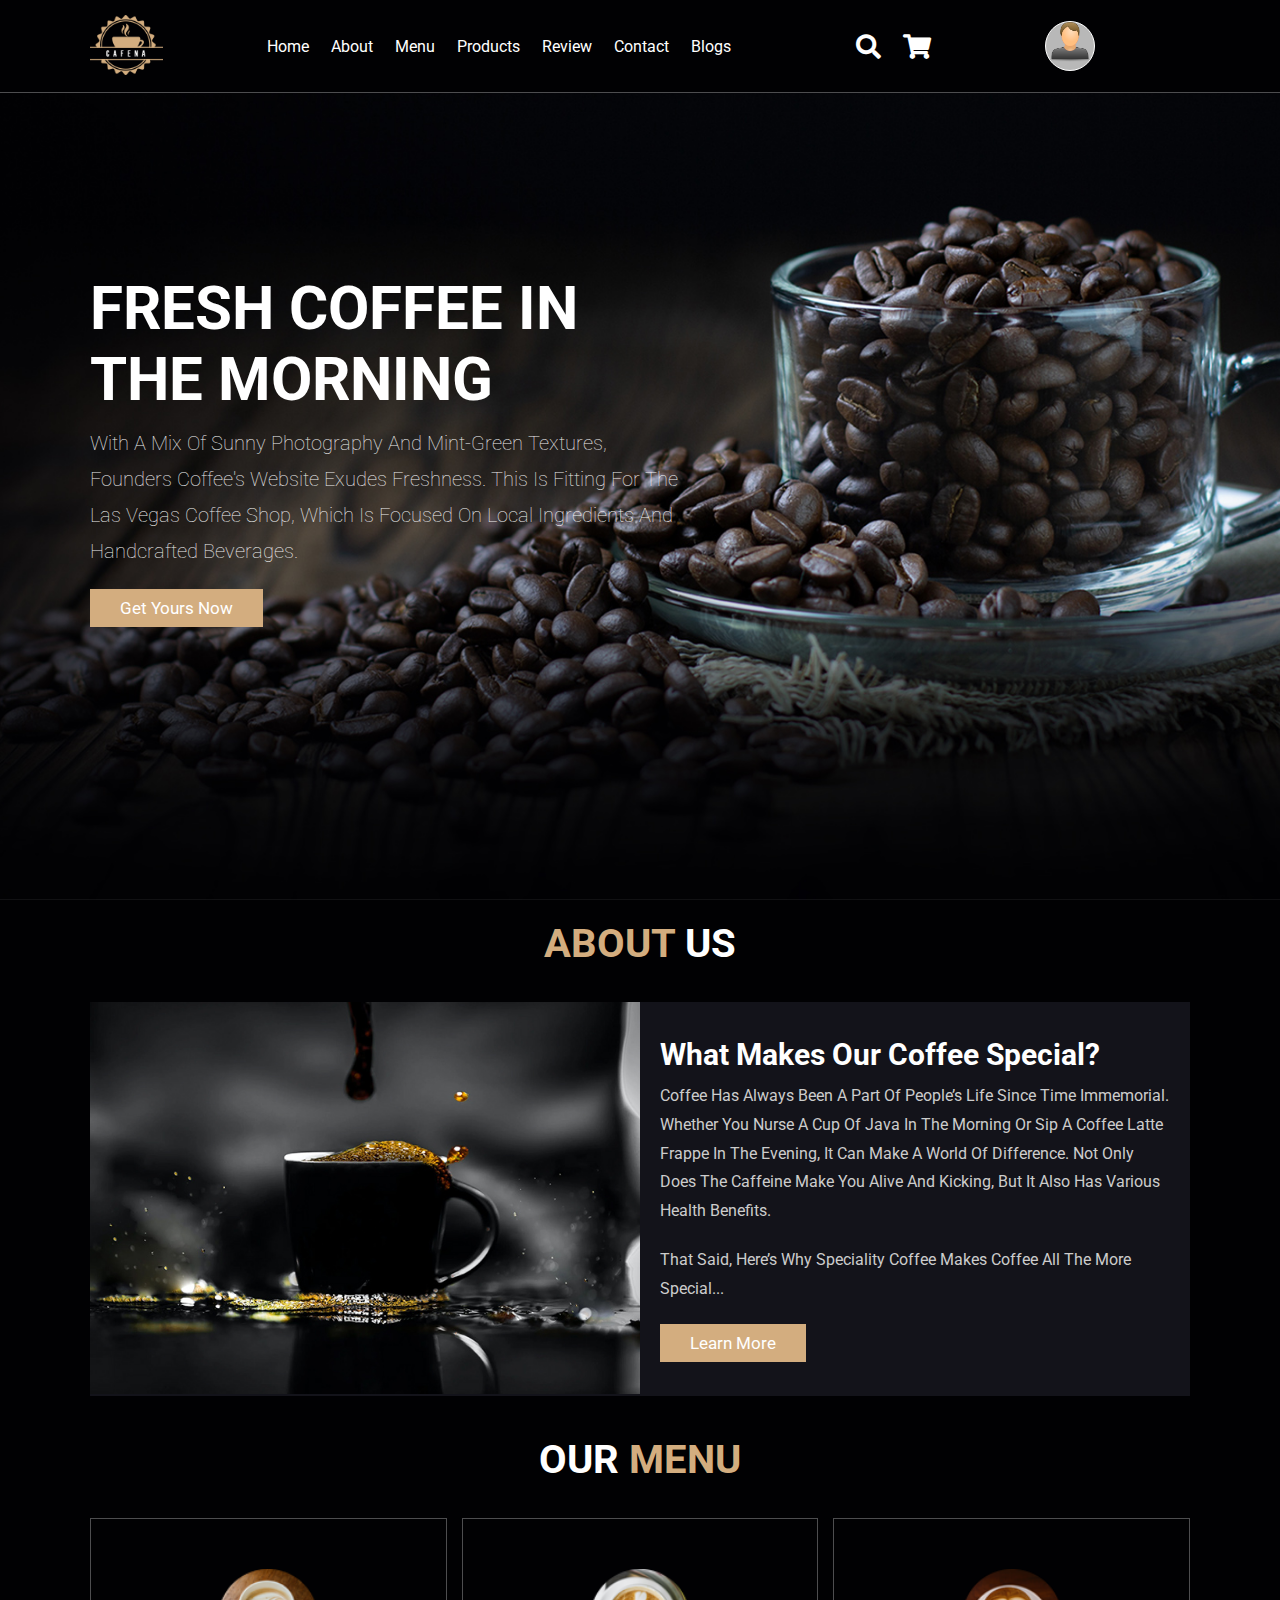
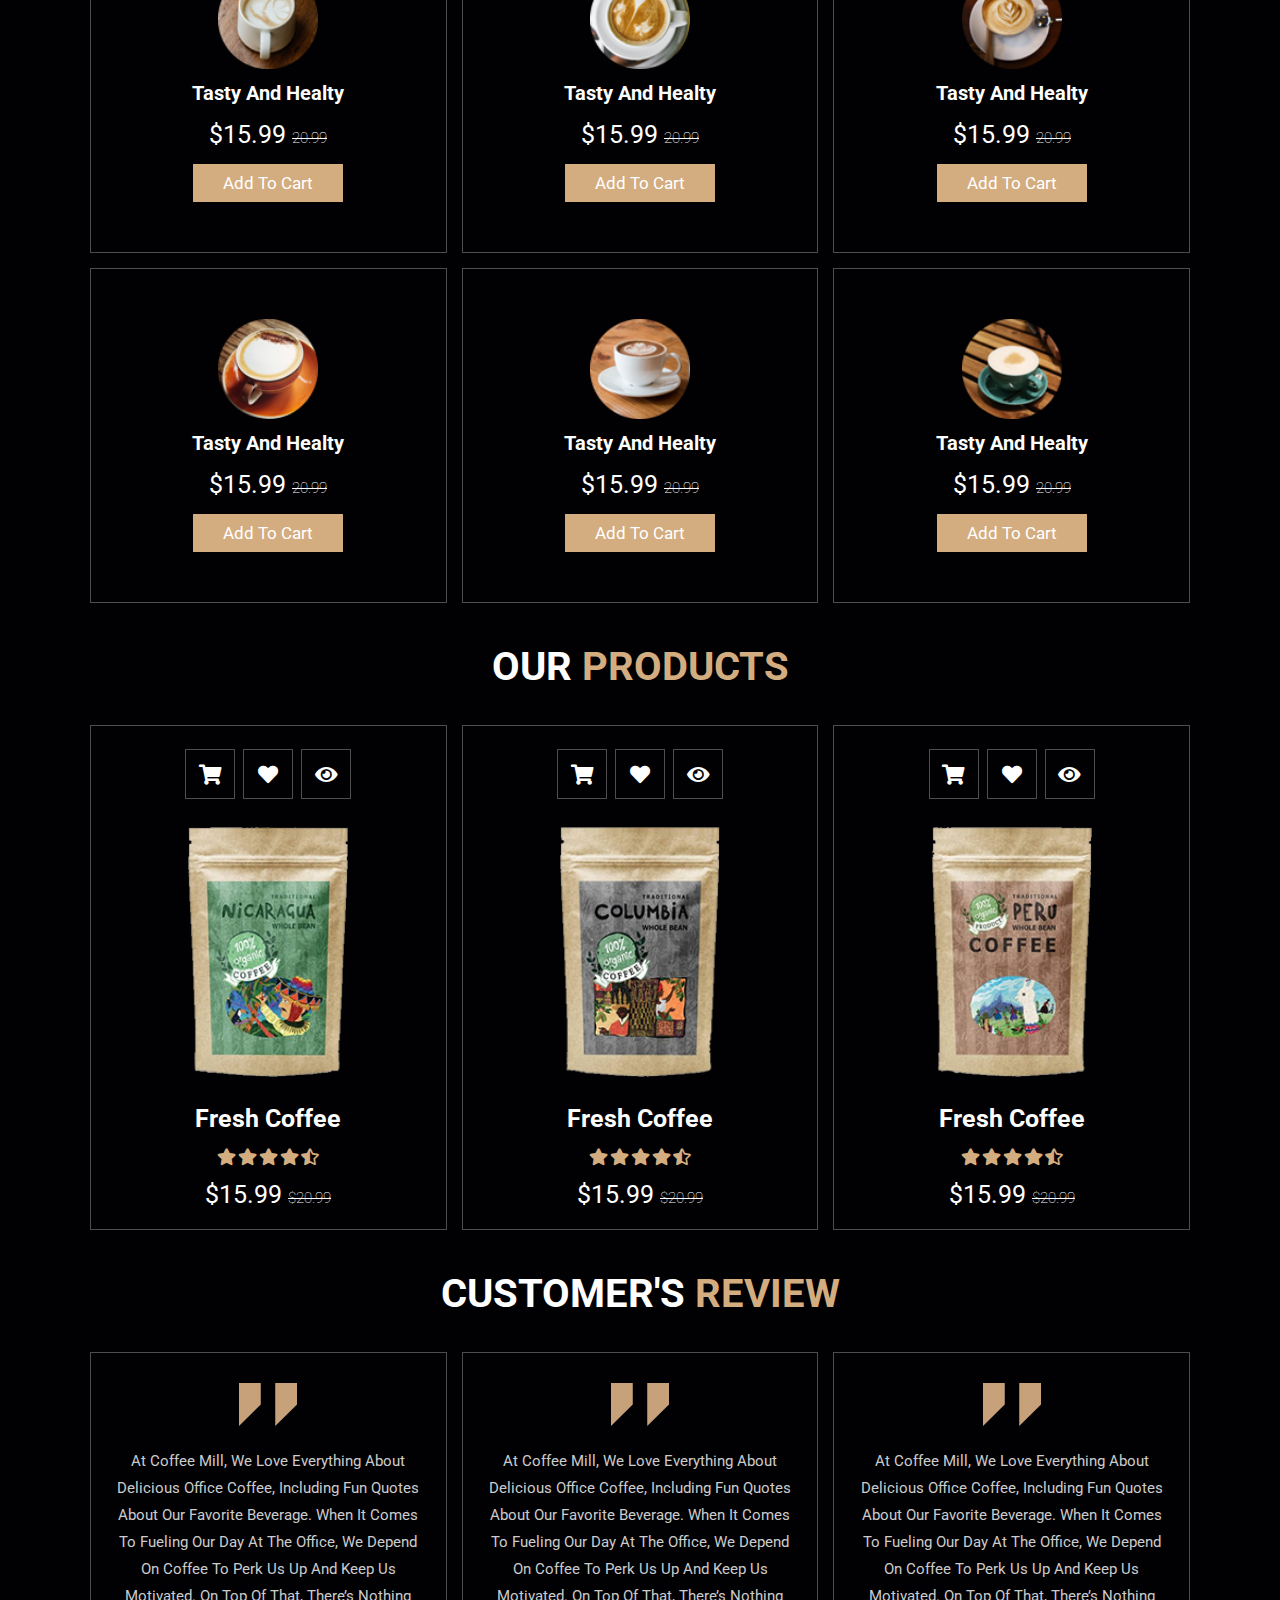
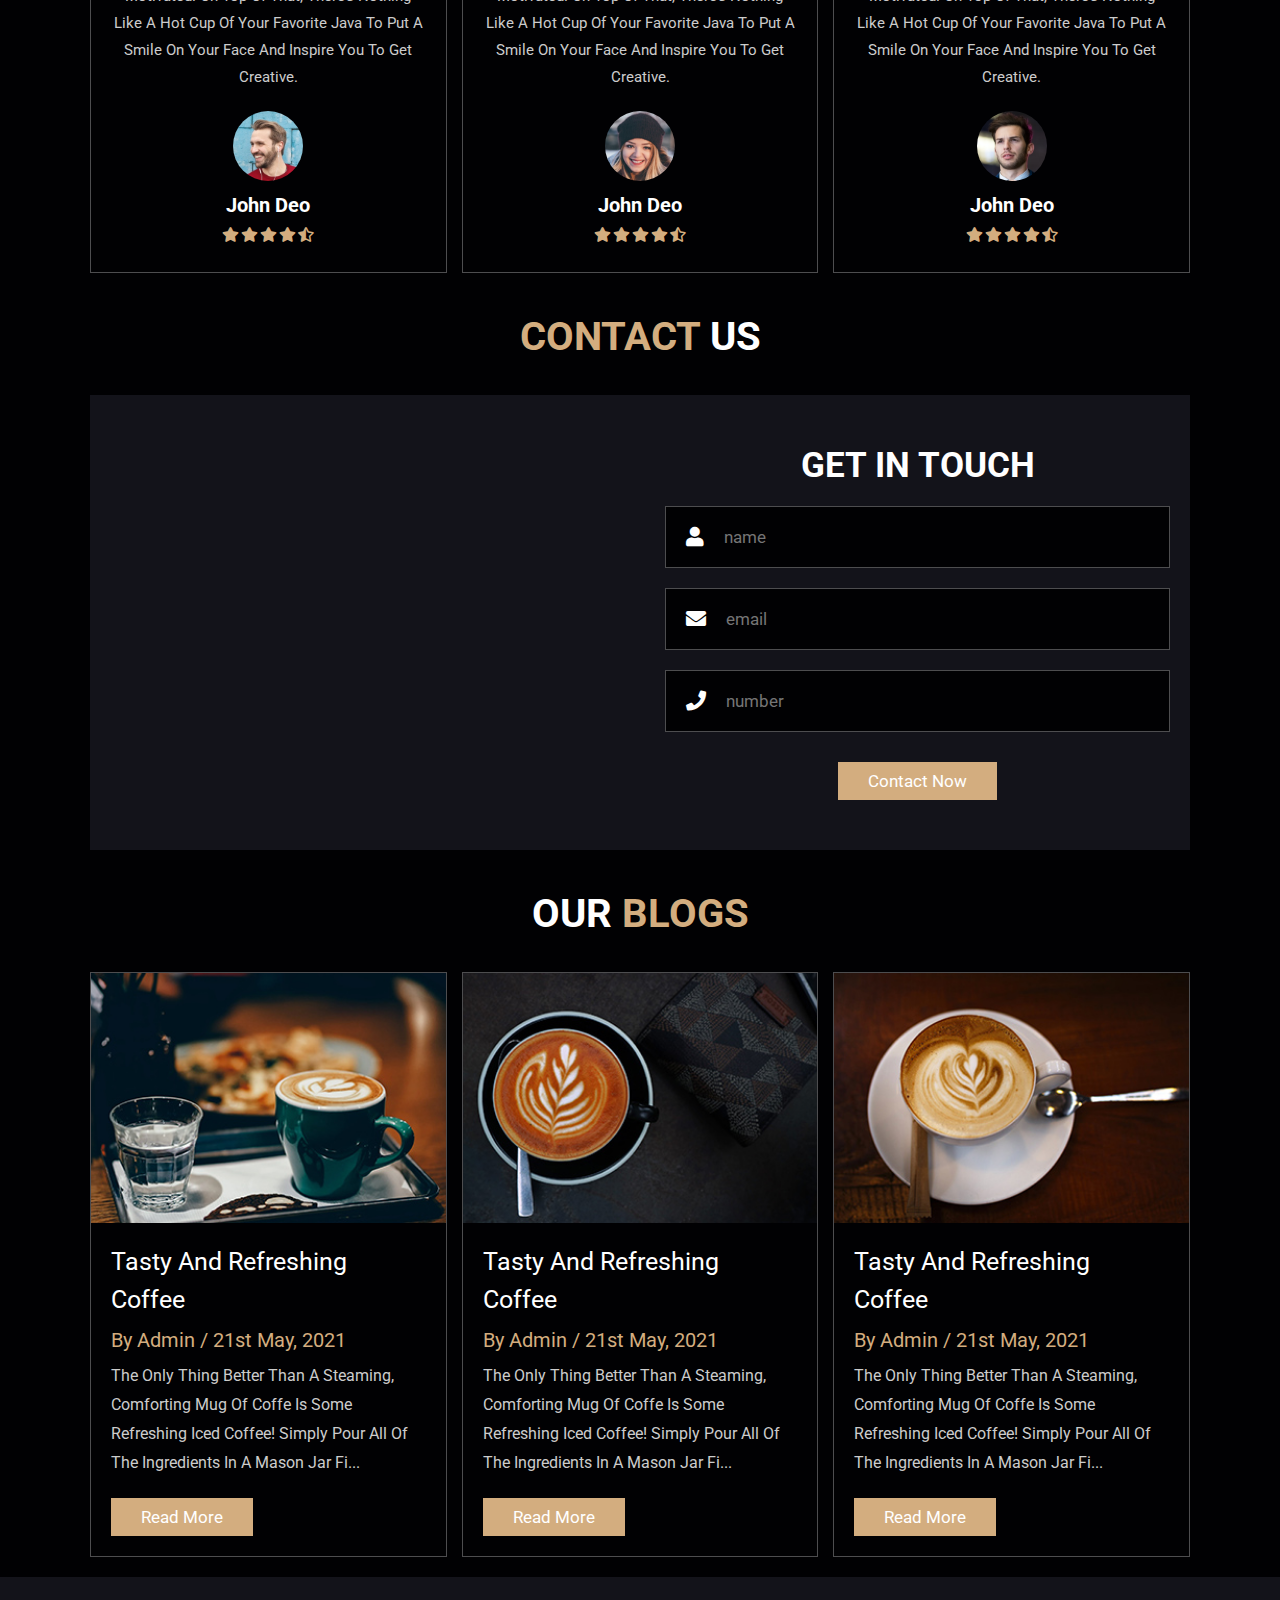
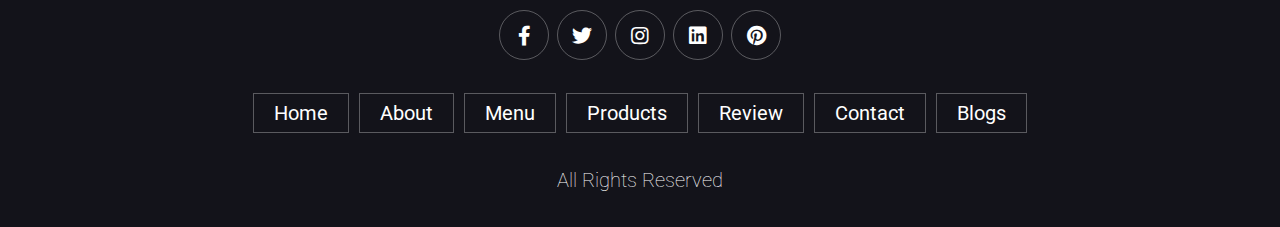
<file: TTNM/index.html>
<!DOCTYPE html>
<html lang="en">
<head>
    <meta charset="UTF-8">
    <meta http-equiv="X-UA-Compatible" content="IE=edge">
    <meta name="viewport" content="width=device-width, initial-scale=1.0">
    <title>complete responsive coffee shop website design</title>

    <!-- font awesome cdn link  -->
    <link rel="stylesheet" href="https://cdnjs.cloudflare.com/ajax/libs/font-awesome/5.15.4/css/all.min.css">

    <!-- custom css file link  -->
    <link rel="stylesheet" href="css/style.css">

</head>
<body onload="load()">
    
<!-- header section starts  -->

<header class="header">

    <a href="#" class="logo">
        <img src="images/logo.png" alt="">
    </a>

    <nav class="navbar">
        <a href="#home">home</a>
        <a href="#about">about</a>
        <a href="#menu">menu</a>
        <a href="#products">products</a>
        <a href="#review">review</a>
        <a href="#contact">contact</a>
        <a href="#blogs">blogs</a>
    </nav>
   

    <div class="icons">
        <div class="fas fa-search" id="search-btn"></div>
        <div class="fas fa-shopping-cart" id="cart-btn" onclick="location.href='cart.html'"></div>
        <div class="fas fa-bars" id="menu-btn"></div>
    </div>

    <div style="width: 15%; display: flex; align-items: center; ">
        <div class="dropdown">
            <div style=" display: flex;  align-items: center; justify-content: space-between; ">
                <div id="name_user" style="color: white; margin-right: 20px; font-size: medium;"></div>
                <div class="img_user">
                     <img src="./images/young-user-icon.png" id="profile-img" width="40px" height="40px">
                </div>
            </div>
            <div class="dropdown-content">
            <div class="btn-user" onclick="location.href='profile.html'">Profile</div>
            <hr/>
            <div class="btn-user" >Log out!</div>
            </div>
          </div>
    </div>

    <div class="search-form">
        <input type="search" id="search-box" placeholder="search here...">
        <label for="search-box" class="fas fa-search"></label>
    </div>

    <div class="cart-items-container">
        <div class="cart-item">
            <span class="fas fa-times"></span>
            <img src="images/cart-item-1.png" alt="">
            <div class="content">
                <h3>cart item 01</h3>
                <div class="price">$15.99/-</div>
            </div>
        </div>
        <div class="cart-item">
            <span class="fas fa-times"></span>
            <img src="images/cart-item-2.png" alt="">
            <div class="content">
                <h3>cart item 02</h3>
                <div class="price">$15.99/-</div>
            </div>
        </div>
        <div class="cart-item">
            <span class="fas fa-times"></span>
            <img src="images/cart-item-3.png" alt="">
            <div class="content">
                <h3>cart item 03</h3>
                <div class="price">$15.99/-</div>
            </div>
        </div>
        <div class="cart-item">
            <span class="fas fa-times"></span>
            <img src="images/cart-item-4.png" alt="">
            <div class="content">
                <h3>cart item 04</h3>
                <div class="price">$15.99/-</div>
            </div>
        </div>
        <a href="#" class="btn">checkout now</a>
    </div>

</header>

<!-- header section ends -->

<!-- home section starts  -->

<section class="home" id="home">

    <div class="content">
        <h3>fresh coffee in the morning</h3>
        <p>With a mix of sunny photography and mint-green textures, Founders Coffee's website exudes freshness. This is fitting for the Las Vegas coffee shop, which is focused on local ingredients and handcrafted beverages.</p>
        <a href="#" class="btn">get yours now</a>
    </div>

</section>

<!-- home section ends -->

<!-- about section starts  -->

<section class="about" id="about">

    <h1 class="heading"> <span>about</span> us </h1>

    <div class="row">

        <div class="image">
            <img src="images/about-img.jpeg" alt="">
        </div>

        <div class="content">
            <h3>what makes our coffee special?</h3>
            <p>Coffee has always been a part of people’s life since time immemorial. Whether you nurse a cup of java in the morning or sip a coffee latte frappe in the evening, it can make a world of difference. Not only does the caffeine make you alive and kicking, but it also has various health benefits.</p>
            <p>That said, here’s why speciality coffee makes coffee all the more special...</p>
            <a href="#" class="btn">learn more</a>
        </div>

    </div>

</section>

<!-- about section ends -->

<!-- menu section starts  -->

<section class="menu" id="menu">

    <h1 class="heading"> our <span>menu</span> </h1>

    <div class="box-container">

        <div class="box">
            <img src="images/menu-1.png" alt="">
            <h3>tasty and healty</h3>
            <div class="price">$15.99 <span>20.99</span></div>
            <a href="#" class="btn">add to cart</a>
        </div>

        <div class="box">
            <img src="images/menu-2.png" alt="">
            <h3>tasty and healty</h3>
            <div class="price">$15.99 <span>20.99</span></div>
            <a href="#" class="btn">add to cart</a>
        </div>

        <div class="box">
            <img src="images/menu-3.png" alt="">
            <h3>tasty and healty</h3>
            <div class="price">$15.99 <span>20.99</span></div>
            <a href="#" class="btn">add to cart</a>
        </div>

        <div class="box">
            <img src="images/menu-4.png" alt="">
            <h3>tasty and healty</h3>
            <div class="price">$15.99 <span>20.99</span></div>
            <a href="#" class="btn">add to cart</a>
        </div>

        <div class="box">
            <img src="images/menu-5.png" alt="">
            <h3>tasty and healty</h3>
            <div class="price">$15.99 <span>20.99</span></div>
            <a href="#" class="btn">add to cart</a>
        </div>

        <div class="box">
            <img src="images/menu-6.png" alt="">
            <h3>tasty and healty</h3>
            <div class="price">$15.99 <span>20.99</span></div>
            <a href="#" class="btn">add to cart</a>
        </div>

    </div>

</section>

<!-- menu section ends -->

<section class="products" id="products">

    <h1 class="heading"> our <span>products</span> </h1>

    <div class="box-container">

        <div class="box">
            <div class="icons">
                <a href="#" class="fas fa-shopping-cart" onclick="add()"></a>
                <a href="#" class="fas fa-heart"></a>
                <a href="productDetail.html" class="fas fa-eye"></a>
            </div>
            <div class="image">
                <img src="images/product-1.png" alt="">
            </div>
            <div class="content">
                <h3>fresh coffee</h3>
                <div class="stars">
                    <i class="fas fa-star"></i>
                    <i class="fas fa-star"></i>
                    <i class="fas fa-star"></i>
                    <i class="fas fa-star"></i>
                    <i class="fas fa-star-half-alt"></i>
                </div>
                <div class="price">$15.99 <span>$20.99</span></div>
            </div>
        </div>

        <div class="box">
            <div class="icons">
                <a href="#" class="fas fa-shopping-cart"></a>
                <a href="#" class="fas fa-heart"></a>
                <a href="#" class="fas fa-eye"></a>
            </div>
            <div class="image">
                <img src="images/product-2.png" alt="">
            </div>
            <div class="content">
                <h3>fresh coffee</h3>
                <div class="stars">
                    <i class="fas fa-star"></i>
                    <i class="fas fa-star"></i>
                    <i class="fas fa-star"></i>
                    <i class="fas fa-star"></i>
                    <i class="fas fa-star-half-alt"></i>
                </div>
                <div class="price">$15.99 <span>$20.99</span></div>
            </div>
        </div>

        <div class="box">
            <div class="icons">
                <a href="#" class="fas fa-shopping-cart"></a>
                <a href="#" class="fas fa-heart"></a>
                <a href="#" class="fas fa-eye"></a>
            </div>
            <div class="image">
                <img src="images/product-3.png" alt="">
            </div>
            <div class="content">
                <h3>fresh coffee</h3>
                <div class="stars">
                    <i class="fas fa-star"></i>
                    <i class="fas fa-star"></i>
                    <i class="fas fa-star"></i>
                    <i class="fas fa-star"></i>
                    <i class="fas fa-star-half-alt"></i>
                </div>
                <div class="price">$15.99 <span>$20.99</span></div>
            </div>
        </div>

    </div>

</section>

<!-- review section starts  -->

<section class="review" id="review">

    <h1 class="heading"> customer's <span>review</span> </h1>

    <div class="box-container">

        <div class="box">
            <img src="images/quote-img.png" alt="" class="quote">
            <p>At Coffee Mill, we love everything about delicious office coffee, including fun quotes about our favorite beverage. When it comes to fueling our day at the office, we depend on coffee to perk us up and keep us motivated. On top of that, there’s nothing like a hot cup of your favorite java to put a smile on your face and inspire you to get creative.</p>
            <img src="images/pic-1.png" class="user" alt="">
            <h3>john deo</h3>
            <div class="stars">
                <i class="fas fa-star"></i>
                <i class="fas fa-star"></i>
                <i class="fas fa-star"></i>
                <i class="fas fa-star"></i>
                <i class="fas fa-star-half-alt"></i>
            </div>
        </div>

        <div class="box">
            <img src="images/quote-img.png" alt="" class="quote">
            <p>At Coffee Mill, we love everything about delicious office coffee, including fun quotes about our favorite beverage. When it comes to fueling our day at the office, we depend on coffee to perk us up and keep us motivated. On top of that, there’s nothing like a hot cup of your favorite java to put a smile on your face and inspire you to get creative.</p>
            <img src="images/pic-2.png" class="user" alt="">
            <h3>john deo</h3>
            <div class="stars">
                <i class="fas fa-star"></i>
                <i class="fas fa-star"></i>
                <i class="fas fa-star"></i>
                <i class="fas fa-star"></i>
                <i class="fas fa-star-half-alt"></i>
            </div>
        </div>
        
        <div class="box">
            <img src="images/quote-img.png" alt="" class="quote">
            <p>At Coffee Mill, we love everything about delicious office coffee, including fun quotes about our favorite beverage. When it comes to fueling our day at the office, we depend on coffee to perk us up and keep us motivated. On top of that, there’s nothing like a hot cup of your favorite java to put a smile on your face and inspire you to get creative.</p>
            <img src="images/pic-3.png" class="user" alt="">
            <h3>john deo</h3>
            <div class="stars">
                <i class="fas fa-star"></i>
                <i class="fas fa-star"></i>
                <i class="fas fa-star"></i>
                <i class="fas fa-star"></i>
                <i class="fas fa-star-half-alt"></i>
            </div>
        </div>

    </div>

</section>

<!-- review section ends -->

<!-- contact section starts  -->

<section class="contact" id="contact">

    <h1 class="heading"> <span>contact</span> us </h1>

    <div class="row">

        <iframe class="map" src="https://www.google.com/maps/embed?pb=!1m18!1m12!1m3!1d3918.484300945954!2d106.76973361471904!3d10.850721392271097!2m3!1f0!2f0!3f0!3m2!1i1024!2i768!4f13.1!3m3!1m2!1s0x31752763f23816ab%3A0x282f711441b6916f!2zVHLGsOG7nW5nIMSQ4bqhaSBo4buNYyBTxrAgcGjhuqFtIEvhu7kgdGh14bqtdCBUaMOgbmggcGjhu5EgSOG7kyBDaMOtIE1pbmg!5e0!3m2!1svi!2s!4v1654957012744!5m2!1svi!2s" allowfullscreen="" loading="lazy"></iframe>

        <form action="">
            <h3>get in touch</h3>
            <div class="inputBox">
                <span class="fas fa-user"></span>
                <input type="text" placeholder="name">
            </div>
            <div class="inputBox">
                <span class="fas fa-envelope"></span>
                <input type="email" placeholder="email">
            </div>
            <div class="inputBox">
                <span class="fas fa-phone"></span>
                <input type="number" placeholder="number">
            </div>
            <input type="submit" value="contact now" class="btn">
        </form>

    </div>

</section>

<!-- contact section ends -->

<!-- blogs section starts  -->

<section class="blogs" id="blogs">

    <h1 class="heading"> our <span>blogs</span> </h1>

    <div class="box-container">

        <div class="box">
            <div class="image">
                <img src="images/blog-1.jpeg" alt="">
            </div>
            <div class="content">
                <a href="#" class="title">tasty and refreshing coffee</a>
                <span>by admin / 21st may, 2021</span>
                <p>The only thing better than a steaming, comforting mug of coffe is some refreshing iced coffee! Simply pour all of the ingredients in a mason jar fi...</p>
                <a href="#" class="btn">read more</a>
            </div>
        </div>

        <div class="box">
            <div class="image">
                <img src="images/blog-2.jpeg" alt="">
            </div>
            <div class="content">
                <a href="#" class="title">tasty and refreshing coffee</a>
                <span>by admin / 21st may, 2021</span>
                <p>The only thing better than a steaming, comforting mug of coffe is some refreshing iced coffee! Simply pour all of the ingredients in a mason jar fi...</p>
                <a href="#" class="btn">read more</a>
            </div>
        </div>

        <div class="box">
            <div class="image">
                <img src="images/blog-3.jpeg" alt="">
            </div>
            <div class="content">
                <a href="#" class="title">tasty and refreshing coffee</a>
                <span>by admin / 21st may, 2021</span>
                <p>The only thing better than a steaming, comforting mug of coffe is some refreshing iced coffee! Simply pour all of the ingredients in a mason jar fi...</p>
                <a href="#" class="btn">read more</a>
            </div>
        </div>

    </div>

</section>

<!-- blogs section ends -->

<!-- footer section starts  -->

<section class="footer">

    <div class="share">
        <a href="#" class="fab fa-facebook-f"></a>
        <a href="#" class="fab fa-twitter"></a>
        <a href="#" class="fab fa-instagram"></a>
        <a href="#" class="fab fa-linkedin"></a>
        <a href="#" class="fab fa-pinterest"></a>
    </div>

    <div class="links">
        <a href="#">home</a>
        <a href="#">about</a>
        <a href="#">menu</a>
        <a href="#">products</a>
        <a href="#">review</a>
        <a href="#">contact</a>
        <a href="#">blogs</a>
    </div>

    <div class="credit">all rights reserved</div>

</section>

<!-- footer section ends -->





<!-- custom js file link  -->
<script src="js/script.js"></script>

</body>
</html>
</file>
<file: TTNM/css/style.css>
@import url('https://fonts.googleapis.com/css2?family=Roboto:wght@100;300;400;500;700&display=swap');

:root{
    --main-color:#d3ad7f;
    --black:#13131a;
    --bg:#010103;
    --border:.1rem solid rgba(255,255,255,.3);
}

*{
    font-family: 'Roboto', sans-serif;
    margin:0; padding:0;
    box-sizing: border-box;
    outline: none; border:none;
    text-decoration: none;
    text-transform: capitalize;
    transition: .2s linear;
}

html{
    font-size: 62.5%;
    overflow-x: hidden;
    scroll-padding-top: 9rem;
    scroll-behavior: smooth;
}

html::-webkit-scrollbar{
    width: .8rem;
}

html::-webkit-scrollbar-track{
    background: transparent;
}

html::-webkit-scrollbar-thumb{
    background: #fff;
    border-radius: 5rem;
}

body{
    background: var(--bg);
}

section{
    padding:2rem 7%;
}

.heading{
    text-align: center;
    color:#fff;
    text-transform: uppercase;
    padding-bottom: 3.5rem;
    font-size: 4rem;
}

.heading span{
    color:var(--main-color);
    text-transform: uppercase;
}

.btn{
    margin-top: 1rem;
    display: inline-block;
    padding:.9rem 3rem;
    font-size: 1.7rem;
    color:#fff;
    background: var(--main-color);
    cursor: pointer;
}

.btn:hover{
    letter-spacing: .2rem;
}

.btn-user{
	margin: 10px;
	cursor: pointer;
    font-size: 20px;
}

.btn-user:hover{
	/* line-height: 25px; */
	color: #8ddb91;
}


.img_user{
	width: 50px;
	height: 50px;
	background-color: #b8b8b8;
	border: 1px solid rgb(255, 255, 255);
	border-radius: 50%;
	text-align: center;
}

.dropdown {
	position: relative;
	display: inline-block;
  }
  
  .dropdown-content {
	display: none;
	position: absolute;
	background-color: #f9f9f9;
	min-width: 160px;
	box-shadow: 0px 8px 16px 0px rgba(0,0,0,0.2);
	padding: 12px 16px;
	z-index: 1;
	border-radius: 5px;

  }
  
  .dropdown:hover .dropdown-content {
	display: block;
  }


.header{
    background: var(--bg);
    display: flex;
    align-items: center;
    justify-content: space-between;
    padding:1.5rem 7%;
    border-bottom: var(--border);
    position: fixed;
    top:0; left: 0; right: 0;
    z-index: 1000;
}

.header .logo img{
    height: 6rem;
}

.header .navbar a{
    margin:0 1rem;
    font-size: 1.6rem;
    color:#fff;
}

.header .navbar a:hover{
    color:var(--main-color);
    border-bottom: .1rem solid var(--main-color);
    padding-bottom: .5rem;
}

.header .icons div{
    color:#fff;
    cursor: pointer;
    font-size: 2.5rem;
    margin-left: 2rem;
}

.header .icons div:hover{
    color:var(--main-color);
}

#menu-btn{
    display: none;
}

.header .search-form{
    position: absolute;
    top:115%; right: 7%;
    background: #fff;
    width: 50rem;
    height: 5rem;
    display: flex;
    align-items: center;
    transform: scaleY(0);
    transform-origin: top;
}

.header .search-form.active{
    transform: scaleY(1);
}

.header .search-form input{
    height: 100%;
    width: 100%;
    font-size: 1.6rem;
    color:var(--black);
    padding:1rem;
    text-transform: none;
}

.header .search-form label{
    cursor: pointer;
    font-size: 2.2rem;
    margin-right: 1.5rem;
    color:var(--black);
}

.header .search-form label:hover{
    color:var(--main-color);
}

.header .cart-items-container{
    position: absolute;
    top:100%; right: -100%;
    height: calc(100vh - 9.5rem);
    width: 35rem;
    background: #fff;
    padding:0 1.5rem;
}

.header .cart-items-container.active{
    right: 0;
}

.header .cart-items-container .cart-item{
    position: relative;
    margin:2rem 0;
    display: flex;
    align-items: center;
    gap:1.5rem;
}

.header .cart-items-container .cart-item .fa-times{
    position: absolute;
    top:1rem; right: 1rem;
    font-size: 2rem;
    cursor: pointer;
    color: var(--black);
}

.header .cart-items-container .cart-item .fa-times:hover{
    color:var(--main-color);
}

.header .cart-items-container .cart-item img{
    height: 7rem;
}

.header .cart-items-container .cart-item .content h3{
    font-size: 2rem;
    color:var(--black);
    padding-bottom: .5rem;
}

.header .cart-items-container .cart-item .content .price{
    font-size: 1.5rem;
    color:var(--main-color);
}

.header .cart-items-container .btn{
    width: 100%;
    text-align: center;
}

.home{
    min-height: 100vh;
    display: flex;
    align-items: center;
    background:url(../images/home-img.jpeg) no-repeat;
    background-size: cover;
    background-position: center;
}

.home .content{
    max-width: 60rem;
}

.home .content h3{
    font-size: 6rem;
    text-transform: uppercase;
    color:#fff;
}

.home .content p{
    font-size: 2rem;
    font-weight: lighter;
    line-height: 1.8;
    padding:1rem 0;
    color:#eee;
}

.about .row{
    display: flex;
    align-items: center;
    background:var(--black);
    flex-wrap: wrap;
}

.about .row .image{
    flex:1 1 45rem;
}

.about .row .image img{
    width: 100%;
}
.about .row .content{
    flex:1 1 45rem;
    padding:2rem;
}

.about .row .content h3{
    font-size: 3rem;
    color:#fff;
}

.about .row .content p{
    font-size: 1.6rem;
    color:#ccc;
    padding:1rem 0;
    line-height: 1.8;
}

.menu .box-container{
    display: grid;
    grid-template-columns: repeat(auto-fit, minmax(30rem, 1fr));
    gap:1.5rem;
}

.menu .box-container .box{
    padding:5rem;
    text-align: center;
    border:var(--border);    
}

.menu .box-container .box img{
    height: 10rem;
}

.menu .box-container .box h3{
    color: #fff;
    font-size: 2rem;
    padding:1rem 0;
}

.menu .box-container .box .price{
    color: #fff;
    font-size: 2.5rem;
    padding:.5rem 0;
}

.menu .box-container .box .price span{
    font-size: 1.5rem;
    text-decoration: line-through;
    font-weight: lighter;
}

.menu .box-container .box:hover{
    background:#fff;
}

.menu .box-container .box:hover > *{
    color:var(--black);
}

.products .box-container{
    display: grid;
    grid-template-columns: repeat(auto-fit, minmax(30rem, 1fr));
    gap:1.5rem;
}

.products .box-container .box{
    text-align: center;
    border:var(--border);
    padding: 2rem;
}

.products .box-container .box .icons a{
    height: 5rem;
    width: 5rem;
    line-height: 5rem;
    font-size: 2rem;
    border:var(--border);
    color:#fff;
    margin:.3rem;
}

.products .box-container .box .icons a:hover{
    background:var(--main-color);
}

.products .box-container .box .image{
    padding: 2.5rem 0;
}

.products .box-container .box .image img{
    height: 25rem;
}

.products .box-container .box .content h3{
    color:#fff;
    font-size: 2.5rem;
}

.products .box-container .box .content .stars{
    padding: 1.5rem;
}

.products .box-container .box .content .stars i{
    font-size: 1.7rem;
    color: var(--main-color);
}

.products .box-container .box .content .price{
    color:#fff;
    font-size: 2.5rem;
}

.products .box-container .box .content .price span{
    text-decoration: line-through;
    font-weight: lighter;
    font-size: 1.5rem;
}

.review .box-container{
    display: grid;
    grid-template-columns: repeat(auto-fit, minmax(30rem, 1fr));
    gap:1.5rem;
}

.review .box-container .box{
    border:var(--border);
    text-align: center;
    padding:3rem 2rem;
}

.review .box-container .box p{
    font-size: 1.5rem;
    line-height: 1.8;
    color:#ccc;
    padding:2rem 0;
}

.review .box-container .box .user{
    height: 7rem;
    width: 7rem;
    border-radius: 50%;
    object-fit: cover;
}

.review .box-container .box h3{
    padding:1rem 0;
    font-size: 2rem;
    color:#fff;
}

.review .box-container .box .stars i{
    font-size: 1.5rem;
    color:var(--main-color);
}

.contact .row{
    display: flex;
    background:var(--black);
    flex-wrap: wrap;
    gap:1rem;
}

.contact .row .map{
    flex:1 1 45rem;
    width: 100%;
    object-fit: cover;
}

.contact .row form{
    flex:1 1 45rem;
    padding:5rem 2rem;
    text-align: center;
}

.contact .row form h3{
    text-transform: uppercase;
    font-size: 3.5rem;
    color:#fff;
}

.contact .row form .inputBox{
    display: flex;
    align-items: center;
    margin-top: 2rem;
    margin-bottom: 2rem;
    background:var(--bg);
    border:var(--border);
}

.contact .row form .inputBox span{
    color:#fff;
    font-size: 2rem;
    padding-left: 2rem;
}

.contact .row form .inputBox input{
    width: 100%;
    padding:2rem;
    font-size: 1.7rem;
    color:#fff;
    text-transform: none;
    background:none;
}

.blogs .box-container{
    display: grid;
    grid-template-columns: repeat(auto-fit, minmax(30rem, 1fr));
    gap:1.5rem;
}

.blogs .box-container .box{
    border:var(--border);    
}

.blogs .box-container .box .image{
    height: 25rem;
    overflow:hidden;
    width: 100%;
}

.blogs .box-container .box .image img{
    height: 100%;
    object-fit: cover;
    width: 100%;
}

.blogs .box-container .box:hover .image img{
    transform: scale(1.2);
}

.blogs .box-container .box .content{
    padding:2rem;
}

.blogs .box-container .box .content .title{
    font-size: 2.5rem;
    line-height: 1.5;
    color:#fff;
}

.blogs .box-container .box .content .title:hover{
    color:var(--main-color);
}

.blogs .box-container .box .content span{
    color:var(--main-color);
    display: block;
    padding-top: 1rem;
    font-size: 2rem;
}

.blogs .box-container .box .content p{
    font-size: 1.6rem;
    line-height: 1.8;
    color:#ccc;
    padding:1rem 0;
}

.footer{
    background:var(--black);
    text-align: center;
}

.footer .share{
    padding:1rem 0;
}

.footer .share a{
    height: 5rem;
    width: 5rem;
    line-height: 5rem;
    font-size: 2rem;
    color:#fff;
    border:var(--border);
    margin:.3rem;
    border-radius: 50%;
}

.footer .share a:hover{
    background-color: var(--main-color);
}

.footer .links{
    display: flex;
    justify-content: center;
    flex-wrap: wrap;
    padding:2rem 0;
    gap:1rem;
}

.footer .links a{
    padding:.7rem 2rem;
    color:#fff;
    border:var(--border);
    font-size: 2rem;
}

.footer .links a:hover{
    background:var(--main-color);
}

.footer .credit{
    font-size: 2rem;
    color:#fff;
    font-weight: lighter;
    padding:1.5rem;
}

.footer .credit span{
    color:var(--main-color);
}













/* media queries  */
@media (max-width:991px){

    html{
        font-size: 55%;
    }

    .header{
        padding:1.5rem 2rem;
    }

    section{
        padding:2rem;
    }

}

@media (max-width:768px){

    #menu-btn{
        display: inline-block;
    }

    .header .navbar{
        position: absolute;
        top:100%; right: -100%;
        background: #fff;
        width: 30rem;
        height: calc(100vh - 9.5rem);
    }

    .header .navbar.active{
        right:0;
    }

    .header .navbar a{
        color:var(--black);
        display: block;
        margin:1.5rem;
        padding:.5rem;
        font-size: 2rem;
    }

    .header .search-form{
        width: 90%;
        right: 2rem;
    }

    .home{
        background-position: left;
        justify-content: center;
        text-align: center;
    }

    .home .content h3{
        font-size: 4.5rem;
    }

    .home .content p{
        font-size: 1.5rem;
    }

}

@media (max-width:450px){

    html{
        font-size: 50%;
    }

}
</file>
